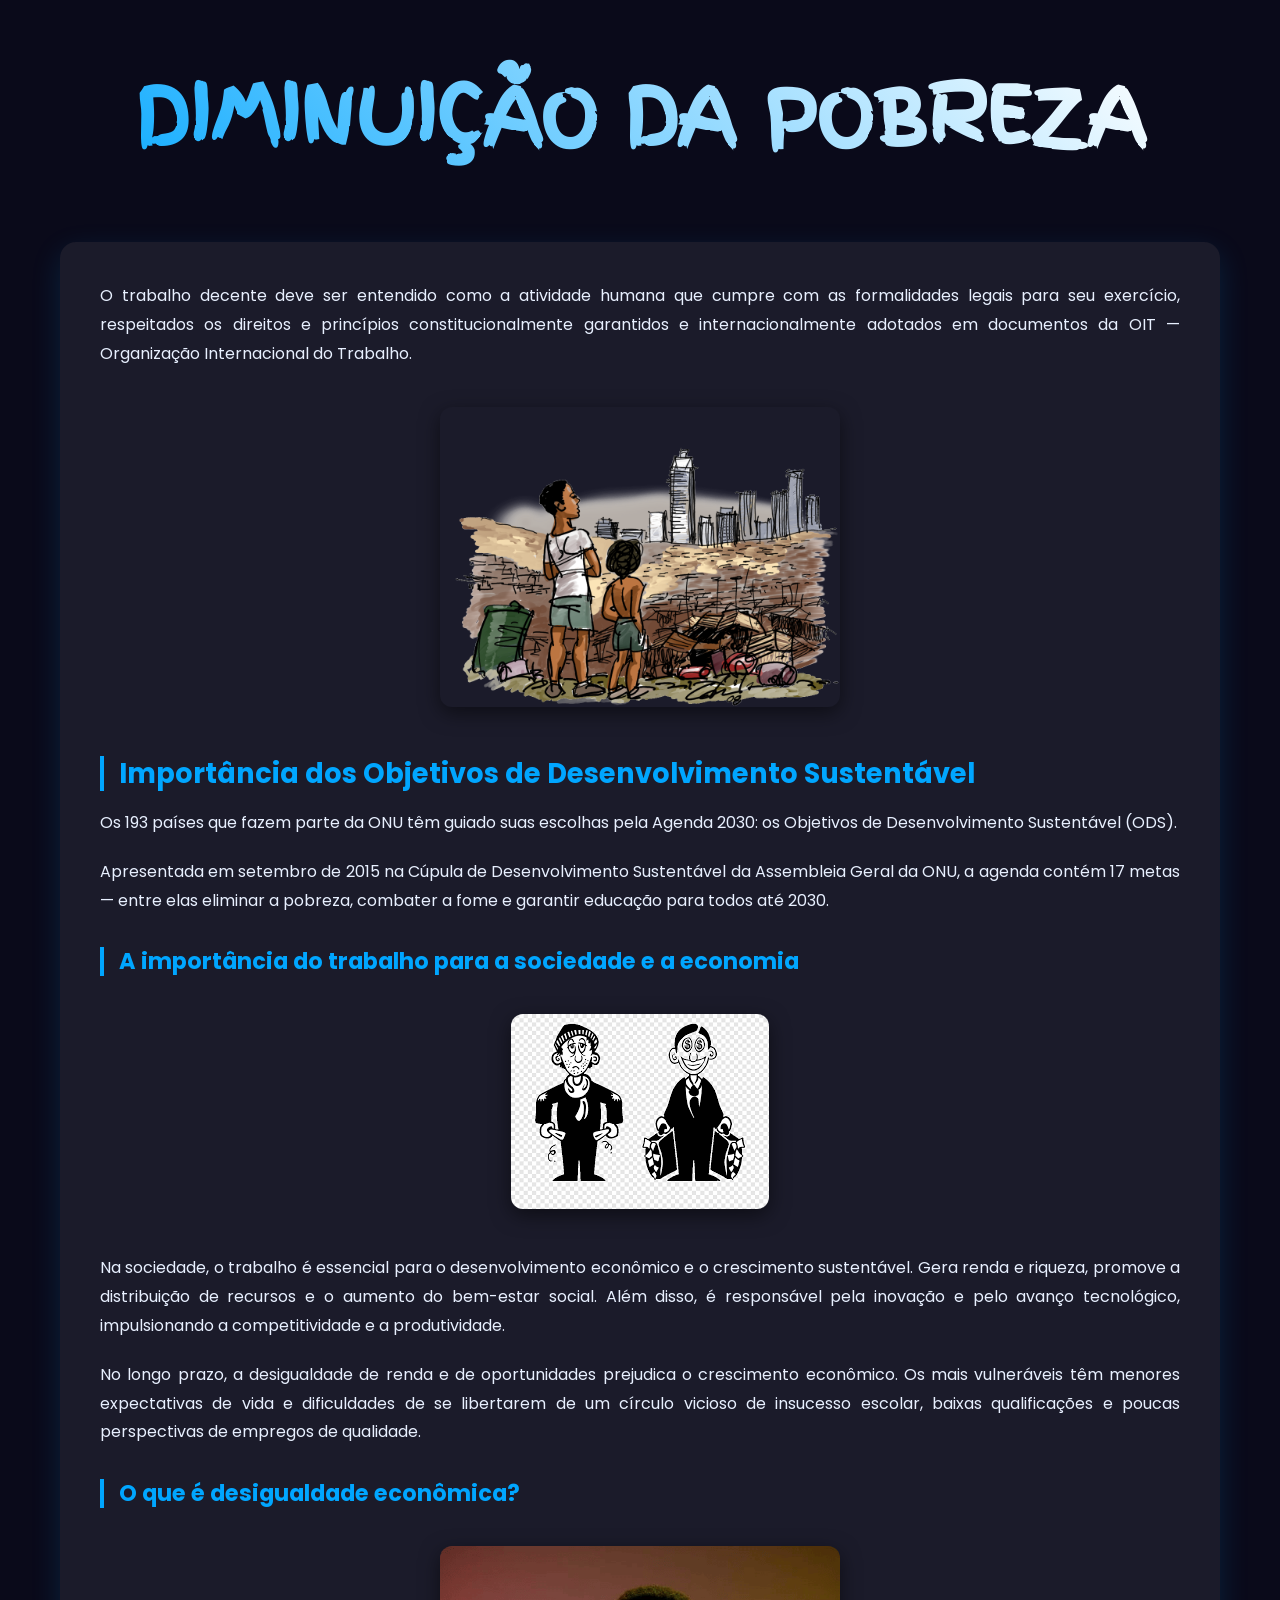
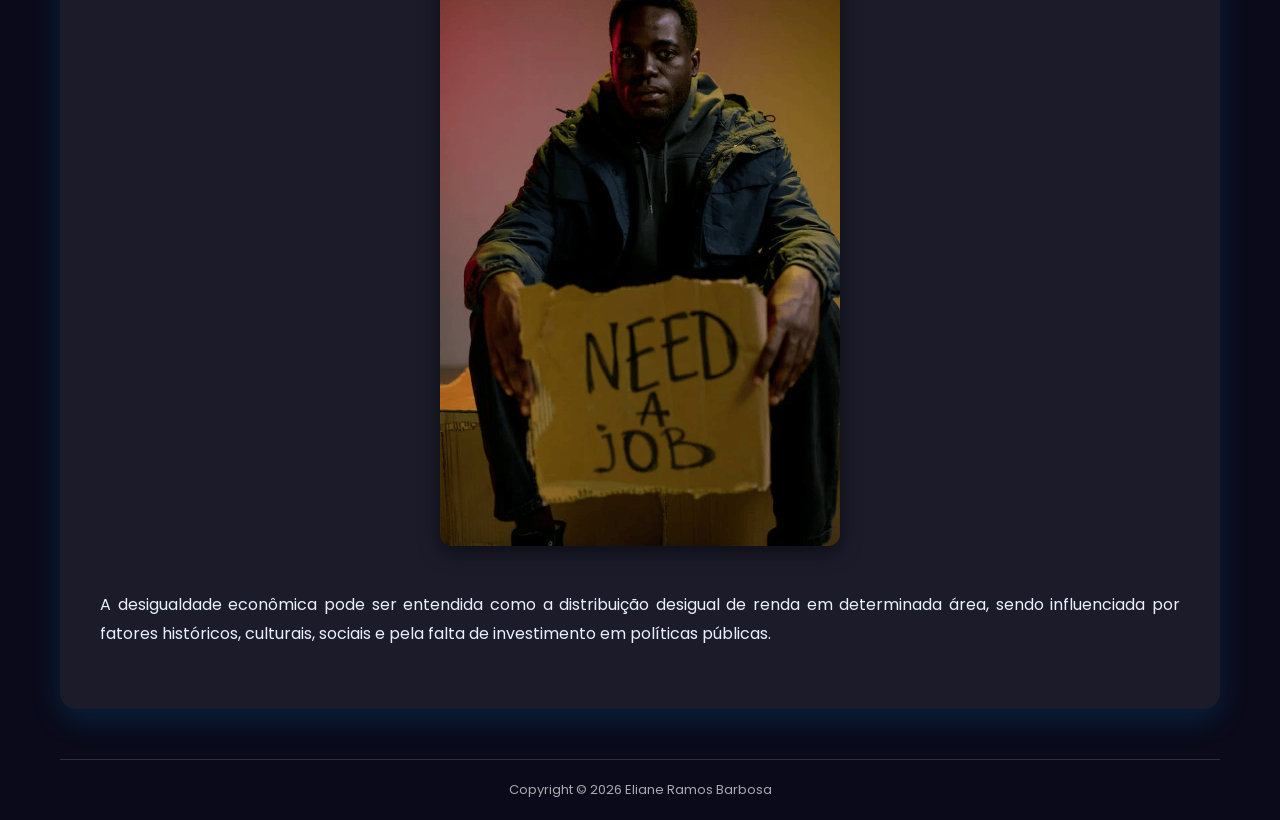
<file: diminuicaodapobreza.html>
<!DOCTYPE html>
<html lang="pt-BR">
<head>
  <meta charset="UTF-8" />
  <meta http-equiv="X-UA-Compatible" content="IE=edge" />
  <meta name="viewport" content="width=device-width, initial-scale=1.0" />
  <meta name="author"      content="Eliane Ramos Barbosa" />
  <meta name="description" content="Diminuição da pobreza através do trabalho decente — ODS 8" />
  <meta name="keywords"    content="pobreza, trabalho decente, ODS, desenvolvimento sustentável" />

  <link rel="shortcut icon" href="eli.ico" type="image/x-icon" />

  <!-- Fontes -->
  <link rel="preconnect" href="https://fonts.googleapis.com" />
  <link rel="preconnect" href="https://fonts.gstatic.com" crossorigin />
  <link href="https://fonts.googleapis.com/css2?family=Finger+Paint&family=Poppins:wght@300;400;500;600&display=swap" rel="stylesheet" />

  <title>Diminuição da Pobreza — ODS 8</title>
  <link rel="stylesheet" href="diminuicao.css" />
</head>

<body>

  <div class="container">

    <h1 class="title">Diminuição da Pobreza</h1>

    <div class="content">

      <p>O trabalho decente deve ser entendido como a atividade humana que cumpre com as formalidades legais para seu exercício, respeitados os direitos e princípios constitucionalmente garantidos e internacionalmente adotados em documentos da OIT — Organização Internacional do Trabalho.</p>

      <div class="text-center">
        <img src="./img/pngwing.com.png" alt="Ilustração de trabalho decente" width="400" height="400" loading="lazy" />
      </div>

      <h2>Importância dos Objetivos de Desenvolvimento Sustentável</h2>
      <p>Os 193 países que fazem parte da ONU têm guiado suas escolhas pela Agenda 2030: os Objetivos de Desenvolvimento Sustentável (ODS).</p>
      <p>Apresentada em setembro de 2015 na Cúpula de Desenvolvimento Sustentável da Assembleia Geral da ONU, a agenda contém 17 metas — entre elas eliminar a pobreza, combater a fome e garantir educação para todos até 2030.</p>

      <h3>A importância do trabalho para a sociedade e a economia</h3>
      <div class="text-center">
        <img src="./img/odsgif1.png" alt="Importância do trabalho para a sociedade" loading="lazy" />
      </div>
      <p>Na sociedade, o trabalho é essencial para o desenvolvimento econômico e o crescimento sustentável. Gera renda e riqueza, promove a distribuição de recursos e o aumento do bem-estar social. Além disso, é responsável pela inovação e pelo avanço tecnológico, impulsionando a competitividade e a produtividade.</p>
      <p>No longo prazo, a desigualdade de renda e de oportunidades prejudica o crescimento econômico. Os mais vulneráveis têm menores expectativas de vida e dificuldades de se libertarem de um círculo vicioso de insucesso escolar, baixas qualificações e poucas perspectivas de empregos de qualidade.</p>

      <h3>O que é desigualdade econômica?</h3>
      <div class="text-center">
        <img src="./img/ods11.png" alt="Ilustração de desigualdade econômica" width="400" height="400" loading="lazy" />
      </div>
      <p>A desigualdade econômica pode ser entendida como a distribuição desigual de renda em determinada área, sendo influenciada por fatores históricos, culturais, sociais e pela falta de investimento em políticas públicas.</p>

    </div>

    <div class="copyr">
      <p class="copy">Copyright &copy; <span id="ano"></span> Eliane Ramos Barbosa</p>
    </div>
  </div>

  <script>
    document.getElementById('ano').textContent = new Date().getFullYear();
  </script>
</body>
</html>
</file>
<file: diminuicao.css>
/* =====================================================
   diminuicao.css — Página Diminuição da Pobreza
   ===================================================== */

@import url('https://fonts.googleapis.com/css2?family=Finger+Paint&family=Poppins:wght@300;400;500;600&display=swap');

/* ── Reset ── */
*, *::before, *::after {
  margin: 0;
  padding: 0;
  box-sizing: border-box;
}

html { scroll-behavior: smooth; }

body {
  background-color: #0a0a1a;
  color: white;
  font-family: 'Poppins', Arial, sans-serif;
  text-align: justify;
  overflow-x: hidden;
}

/* ── Container ── */
.container {
  max-width: 1200px;
  margin: 0 auto;
  padding: 20px;
}

/* ── Título animado ── */
.title {
  font-family: 'Finger Paint', cursive;
  font-size: clamp(2rem, 6vw, 5rem);
  text-align: center;
  color: transparent;
  background: linear-gradient(45deg, #00a6ff, #ffffff, #00a6ff);
  background-size: 200% 100%;
  -webkit-background-clip: text;
  background-clip: text;
  animation: gradientFlow 3s ease infinite;
  padding: 50px 20px;
  text-transform: uppercase;
  line-height: 1.2;
}

@keyframes gradientFlow {
  0%   { background-position: 0%   50%; }
  50%  { background-position: 100% 50%; }
  100% { background-position: 0%   50%; }
}

/* ── Caixa de conteúdo ── */
.content {
  background-color: rgba(255, 255, 255, 0.07);
  padding: 40px;
  border-radius: 16px;
  margin-top: 30px;
  box-shadow: 0 10px 30px rgba(0, 166, 255, 0.15);
}

/* ── Títulos internos ── */
.content h2,
.content h3 {
  color: #00a6ff;
  margin: 32px 0 18px;
  text-align: left;
  border-left: 4px solid #00a6ff;
  padding-left: 15px;
  line-height: 1.3;
}

.content h2 { font-size: clamp(1.2rem, 3vw, 1.7rem); }
.content h3 { font-size: clamp(1rem, 2.5vw, 1.4rem); }

/* ── Parágrafos ── */
.content p {
  line-height: 1.8;
  margin-bottom: 20px;
  text-align: justify;
  color: #e8f0ff;
  font-size: 1rem;
}

/* ── Imagens ── */
.text-center {
  text-align: center;
  margin: 28px 0;
}

.content img {
  max-width: 100%;
  height: auto;
  border-radius: 12px;
  box-shadow: 0 6px 20px rgba(0, 0, 0, 0.5);
  transition: transform 0.3s ease;
  display: inline-block;
  margin: 10px 0;
}

.content img:hover { transform: scale(1.02); }

/* ── Copyright ── */
.copyr {
  text-align: center;
  margin-top: 50px;
  padding-top: 20px;
  border-top: 1px solid rgba(255, 255, 255, 0.15);
}

.copy {
  color: rgba(255, 255, 255, 0.65);
  font-size: 13px;
}

/* =====================================================
   RESPONSIVIDADE
   ===================================================== */

/* Tablet (≤ 768px) */
@media screen and (max-width: 768px) {
  .title   { padding: 30px 10px; }
  .content { padding: 24px 20px; }

  .content h2,
  .content h3 {
    font-size: 1.2rem;
    text-align: left;
  }

  .content p { font-size: 0.95rem; }
}

/* Celular (≤ 480px) */
@media screen and (max-width: 480px) {
  .content { padding: 16px 14px; }

  .content h2,
  .content h3 {
    font-size: 1.05rem;
    padding-left: 10px;
  }

  .content img { margin: 8px 0; }
}
</file>
